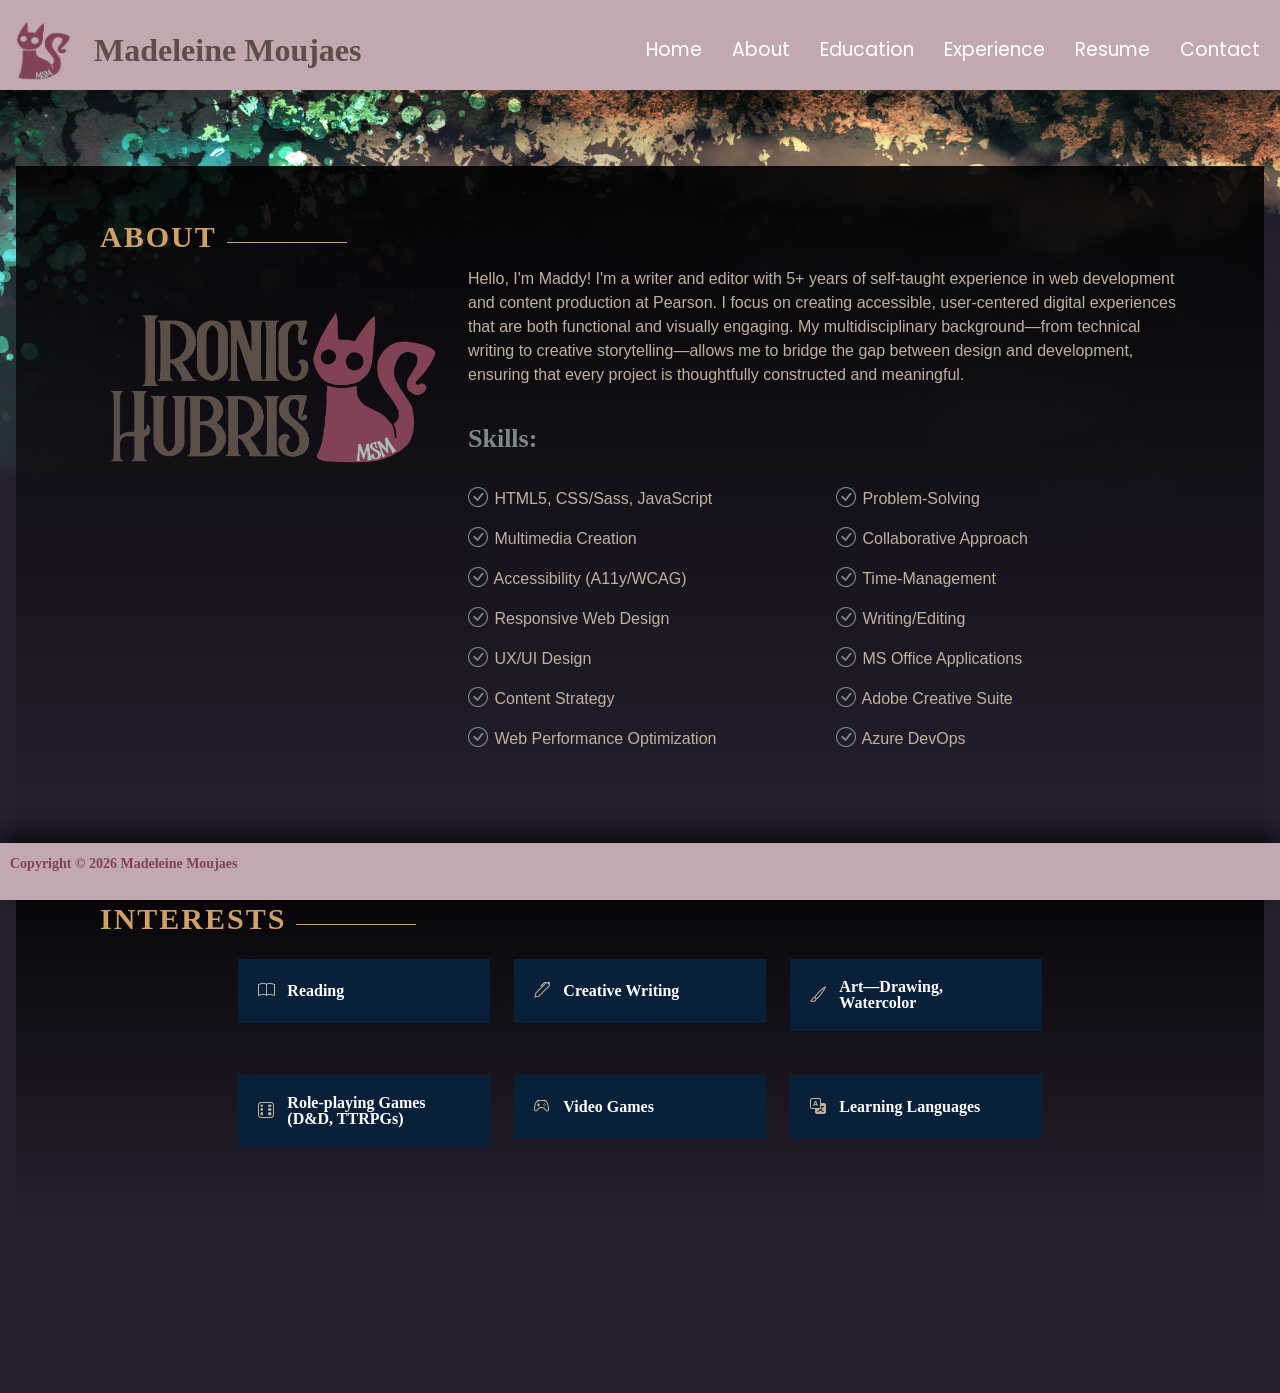
<file: about.html>
<!DOCTYPE html>
<html lang="en">

<head>
<meta charset="utf-8" />
<meta name="viewport" content="width=device-width, initial-scale=1.0, viewport-fit=cover" />

<!-- title of site here -->
 <title>
    Madeleine Moujaes | Web Developer
 </title>

  <meta name="description" content="" />
  <meta name="keywords" content="" />

  <link rel="stylesheet" href="./css/styles.css" />
  <script src="js/main.js"></script>
  <link rel="shortcut icon" type="img/ico" href="./imgs/ico/cat-icon_v-white_64.ico" />
  <link href="https://cdn.jsdelivr.net/npm/bootstrap@5.3.8/dist/css/bootstrap.min.css" rel="stylesheet" integrity="sha384-sRIl4kxILFvY47J16cr9ZwB07vP4J8+LH7qKQnuqkuIAvNWLzeN8tE5YBujZqJLB" crossorigin="anonymous">
  <link rel="stylesheet" href="https://cdn.jsdelivr.net/npm/bootstrap-icons@1.11.1/font/bootstrap-icons.css">
  <!-- Google Fonts -->
   <link href="https://fonts.googleapis.com/css?family=Open+Sans:300,300i,400,400i,600,600i,700,700i|Raleway:300,300i,400,400i,500,500i,600,600i,700,700i|Poppins:300,300i,400,400i,500,500i,600,600i,700,700i|Jost:300,300i,400,400i,500,500i,600,600i,700,700i|Quicksand:300,400,500,700" rel="stylesheet">
</head>

<body>
    <a href="#main" class="skip-to-main-content-link">Skip to main content</a>

    <!-- header content -->
    <header id="header">
        <div class="header-content">
           <img src="./imgs/cat-icon-01.png" alt="cat icon" class="cat-icon">
           <p class="name">Madeleine Moujaes</p>
           <nav class="nav-header">
            <ul>
                <li><a class="nav-link" href="index.html">Home</a></li>
                <li><a class="nav-link" href="about.html">About</a></li>
                <li><a class="nav-link" href="education.html">Education</a></li>
                <li><a class="nav-link" href="experience.html">Experience</a></li>
                <li><a href="https://drive.google.com/file/d/1nDFiwi3eswa4VTTlGp7N0yZa-sz1KYHr/view?usp=sharing" target="_blank">Resume</a></li>
                <li><a class="nav-link" href="contact.html">Contact</a></li>
            </ul>
           </nav>
        </div>
    </header>

    <button class="mobile-nav-toggle" aria-label="Toggle navigation menu">
      <i class="bi bi-list"></i>
    </button>
    <nav class="mobile-nav">
      <ul>
        <li><a class="nav-link" href="index.html">Home</a></li>
        <li><a class="nav-link" href="about.html">About</a></li>
        <li><a class="nav-link" href="education.html">Education</a></li>
        <li><a class="nav-link" href="experience.html">Experience</a></li>
        <li><a href="https://drive.google.com/file/d/1nDFiwi3eswa4VTTlGp7N0yZa-sz1KYHr/view?usp=sharing" target="_blank">Resume</a></li>
        <li><a class="nav-link" href="contact.html">Contact</a></li>
      </ul>
    </nav>

    <main id="main">
        <div id="main-content">
            
            <section id="about" class="about overlay">
            <!-- ======= About ======= -->
             <div class="about-me container">
                <div class="section-title">
                    <h2>About</h2>
                </div>
                <div class="row">
                    <div class="col-lg-4" data-aos="fade-right">
                        <img src="./imgs/IronicHubris_logo-compact.png" class="img-fluid" alt="">
                    </div>
                    <div class="col-lg-8 pt-4 pt-lg-0 content" data-aos="fade-left">
                        <p>
                            Hello, I'm Maddy! I'm a writer and editor with 5+ years of self-taught experience in web development and content production at Pearson. I focus on creating accessible, user-centered digital experiences that are both functional and visually engaging. My multidisciplinary background—from technical writing to creative storytelling—allows me to bridge the gap between design and development, ensuring that every project is thoughtfully constructed and meaningful.
                        </p>
                        <p>
                        </p>
                        <div style="padding: 20px 0px;">
                            <h3>Skills:</h3>
                        </div>
                        <div class="row">
                          <div class="col-lg-6">
                            <ul>
                              <li><i class="bi bi-check-circle"></i> HTML5, CSS/Sass, JavaScript</li>
                              <li><i class="bi bi-check-circle"></i> Multimedia Creation</li>
                              <li><i class="bi bi-check-circle"></i> Accessibility (A11y/WCAG)</li>
                              <li><i class="bi bi-check-circle"></i> Responsive Web Design</li>
                              <li><i class="bi bi-check-circle"></i> UX/UI Design</li>
                              <li><i class="bi bi-check-circle"></i> Content Strategy</li>
                              <li><i class="bi bi-check-circle"></i> Web Performance Optimization</li>
                            </ul>
                          </div>
                          <div class="col-lg-6">
                            <ul>
                              <li><i class="bi bi-check-circle"></i> Problem-Solving</li>
                              <li><i class="bi bi-check-circle"></i> Collaborative Approach</li>
                              <li><i class="bi bi-check-circle"></i> Time-Management</li>
                              <li><i class="bi bi-check-circle"></i> Writing/Editing</li>
                              <li><i class="bi bi-check-circle"></i> MS Office Applications</li>
                              <li><i class="bi bi-check-circle"></i> Adobe Creative Suite</li>
                              <li><i class="bi bi-check-circle"></i> Azure DevOps</li>
                            </ul>
                          </div>
                        </div>
                    </div>
                </div>
             </div>
            </section>

            <section id="interests" class="about overlay">
             <!-- ======= Interests ======= -->
              <div class="interests container">
                <div class="section-title">
                    <h2>Interests</h2>
                 </div>
       
                 <div class="boxes">
                  <div class="row">
        <div class="col-lg-3 col-md-4">
          <div class="icon-box box-img">
            <i class="bi bi-book"></i>&nbsp;&nbsp;&nbsp;
            <h3>Reading</h3>
          </div>
        </div>
        <div class="col-lg-3 col-md-4 mt-4 mt-md-0">
          <div class="icon-box">
            <i class="bi bi-pen"></i>&nbsp;&nbsp;&nbsp;
            <h3>Creative Writing</h3>
          </div>
        </div>
        <div class="col-lg-3 col-md-4 mt-4 mt-md-0">
          <div class="icon-box">
            <i class="bi bi-brush"></i>&nbsp;&nbsp;&nbsp;
            <h3>Art&mdash;Drawing, Watercolor</h3>
          </div>
        </div>
                 </div>

                 <div class="row">
        <div class="col-lg-3 col-md-4 mt-4">
          <div class="icon-box">
            <i class="bi bi-dice-6"></i>&nbsp;&nbsp;&nbsp;
            <h3>Role-playing Games (D&D, TTRPGs)</h3>
          </div>
        </div>
        <div class="col-lg-3 col-md-4 mt-4">
          <div class="icon-box">
            <i class="bi bi-controller"></i>&nbsp;&nbsp;&nbsp;
            <h3>Video Games</h3>
          </div>
        </div>
        <div class="col-lg-3 col-md-4 mt-4">
          <div class="icon-box">
            <i class="bi bi-translate"></i>&nbsp;&nbsp;&nbsp;
            <h3>Learning Languages</h3>
          </div>
        </div>
                 </div>
                 </div>
                 
              </div>
            </section>
        </div>
    </main>


    <footer id="footer">
        <div class="footer-content">
            <p>Copyright &copy; <span id="year"></span> Madeleine Moujaes</p>
        </div>
        <script src="js/main.js"></script>
    </footer>

    <script src="https://cdn.jsdelivr.net/npm/bootstrap@5.3.8/dist/js/bootstrap.bundle.min.js" integrity="sha384-FKyoEForCGlyvwx9Hj09JcYn3nv7wiPVlz7YYwJrWVcXK/BmnVDxM+D2scQbITxI" crossorigin="anonymous"></script>
    <script
  src="https://code.jquery.com/jquery-3.7.1.min.js"
  integrity="sha256-/JqT3SQfawRcv/BIHPThkBvs0OEvtFFmqPF/lYI/Cxo="
  crossorigin="anonymous"
></script>
    <script>
    // Mobile navigation toggle
    const mobileNavToggle = document.querySelector('.mobile-nav-toggle');
    const body = document.body;
    
    if (mobileNavToggle) {
      mobileNavToggle.addEventListener('click', function() {
        body.classList.toggle('mobile-nav-active');
      });
    }
    
    // Close mobile nav when a link is clicked
    const mobileNavLinks = document.querySelectorAll('.mobile-nav a');
    mobileNavLinks.forEach(link => {
      link.addEventListener('click', function() {
        body.classList.remove('mobile-nav-active');
      });
    });
    </script>
</body>


</html>
</file>
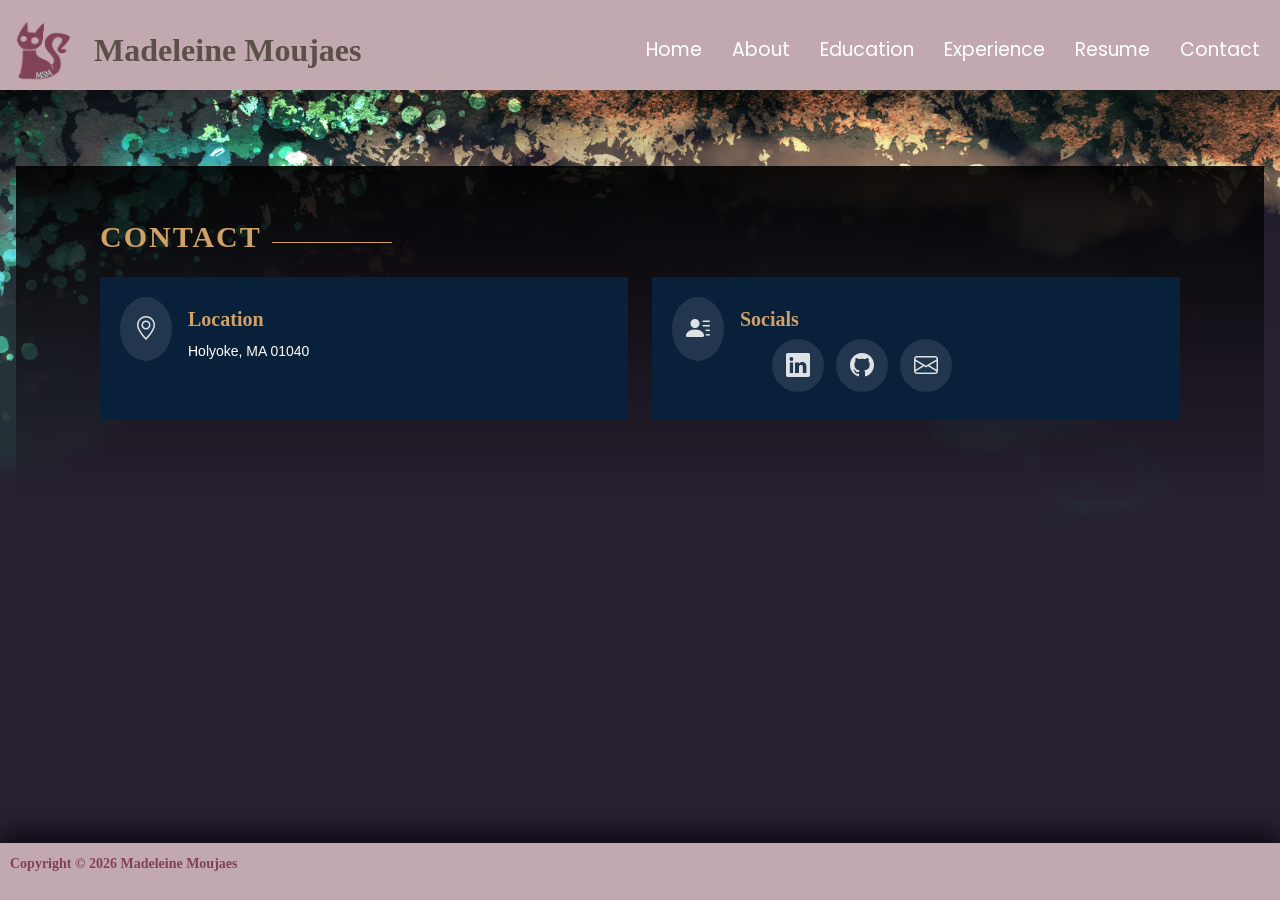
<file: contact.html>
<!DOCTYPE html>
<html lang="en">

<head>
<meta charset="utf-8" />
<meta name="viewport" content="width=device-width, initial-scale=1.0, viewport-fit=cover" />

<!-- title of site here -->
 <title>
    Madeleine Moujaes | Web Developer
 </title>

  <meta name="description" content="" />
  <meta name="keywords" content="" />

  <link rel="stylesheet" href="./css/styles.css" />
  <script src="js/main.js"></script>
  <link rel="shortcut icon" type="img/ico" href="./imgs/ico/cat-icon_v-white_64.ico" />
  <link href="https://cdn.jsdelivr.net/npm/bootstrap@5.3.8/dist/css/bootstrap.min.css" rel="stylesheet" integrity="sha384-sRIl4kxILFvY47J16cr9ZwB07vP4J8+LH7qKQnuqkuIAvNWLzeN8tE5YBujZqJLB" crossorigin="anonymous">
  <link rel="stylesheet" href="https://cdn.jsdelivr.net/npm/bootstrap-icons@1.11.1/font/bootstrap-icons.css">
  <!-- Google Fonts -->
   <link href="https://fonts.googleapis.com/css?family=Open+Sans:300,300i,400,400i,600,600i,700,700i|Raleway:300,300i,400,400i,500,500i,600,600i,700,700i|Poppins:300,300i,400,400i,500,500i,600,600i" rel="stylesheet">
</head>

<body>
    <a href="#main" class="skip-to-main-content-link">Skip to main content</a>

    <!-- header content -->
    <header id="header">
        <div class="header-content">
           <img src="./imgs/cat-icon-01.png" alt="cat icon" class="cat-icon">
           <p class="name">Madeleine Moujaes</p>
           <nav class="nav-header">
            <ul>
                <li><a class="nav-link" href="index.html">Home</a></li>
                <li><a class="nav-link" href="about.html">About</a></li>
                <li><a class="nav-link" href="education.html">Education</a></li>
                <li><a class="nav-link" href="experience.html">Experience</a></li>
                <li><a href="https://drive.google.com/file/d/1nDFiwi3eswa4VTTlGp7N0yZa-sz1KYHr/view?usp=sharing" target="_blank">Resume</a></li>
                <li><a class="nav-link" href="contact.html">Contact</a></li>
            </ul>
           </nav>
        </div>
    </header>

    <button class="mobile-nav-toggle" aria-label="Toggle navigation menu">
      <i class="bi bi-list"></i>
    </button>
    <nav class="mobile-nav">
      <ul>
        <li><a class="nav-link" href="index.html">Home</a></li>
        <li><a class="nav-link" href="about.html">About</a></li>
        <li><a class="nav-link" href="education.html">Education</a></li>
        <li><a class="nav-link" href="experience.html">Experience</a></li>
        <li><a href="https://drive.google.com/file/d/1nDFiwi3eswa4VTTlGp7N0yZa-sz1KYHr/view?usp=sharing" target="_blank">Resume</a></li>
        <li><a class="nav-link" href="contact.html">Contact</a></li>
      </ul>
    </nav>

    <main id="main">
        <div id="main-content">
             
             <section id="contacts" class="contact overlay">
                 <!-- ======= Contact ======= -->
                 <div class="container">

       <div class="section-title">
         <h2>Contact</h2>
       </div>

       <div class="row mt-2">

         <div class="col-md-6 d-flex align-items-stretch">
           <div class="info-box">
             <i class="bi bi-geo-alt"></i>
             <h3>Location</h3>
             <p>Holyoke, MA  01040</p>
           </div>
         </div>

         <div class="col-md-6 mt-4 mt-md-0 d-flex align-items-stretch">
           <div class="info-box">
             <i class="bi bi-person-lines-fill"></i>
             <h3>Socials</h3>
             <div>
              <ul class="social-links">
                 <li><a href="www.linkedin.com/in/madeleine-moujaes-4b960232" target="_blank" class="linkedin"><i class="bi bi-linkedin"></i></a></li>
                 <li><a href="https://github.com/msmoujaes" target="_blank" class="github"><i class="bi bi-github"></i></a></li>
                 <li><a href="mailto:msmoujaes@gmail.com" target="_blank" class="github"><i class="bi bi-envelope"></i></a></li>
              </ul>
             </div>
           </div>
         </div>
                 </div>
             </section>
         </div>
    </main>


     <footer id="footer">
         <div class="footer-content">
             <p>Copyright &copy; <span id="year"></span> Madeleine Moujaes</p>
         </div>
         <script src="js/main.js"></script>
     </footer>

     <script src="https://cdn.jsdelivr.net/npm/bootstrap@5.3.8/dist/js/bootstrap.bundle.min.js" integrity="sha384-FKyoEForCGlyvwx9Hj09JcYn3nv7wiPVlz7YYwJrWVcXK/BmnVDxM+D2scQbITxI" crossorigin="anonymous"></script>
     <script
   src="https://code.jquery.com/jquery-3.7.1.min.js"
   integrity="sha256-/JqT3SQfawRcv/BIHPThkBvs0OEvtFFmqPF/lYI/Cxo="
   crossorigin="anonymous"
 ></script>
    <script>
    // Mobile navigation toggle
    const mobileNavToggle = document.querySelector('.mobile-nav-toggle');
    const body = document.body;
    
    if (mobileNavToggle) {
      mobileNavToggle.addEventListener('click', function() {
        body.classList.toggle('mobile-nav-active');
      });
    }
    
    // Close mobile nav when a link is clicked
    const mobileNavLinks = document.querySelectorAll('.mobile-nav a');
    mobileNavLinks.forEach(link => {
      link.addEventListener('click', function() {
        body.classList.remove('mobile-nav-active');
      });
    });
  </script>
 </body>


</html>
</file>
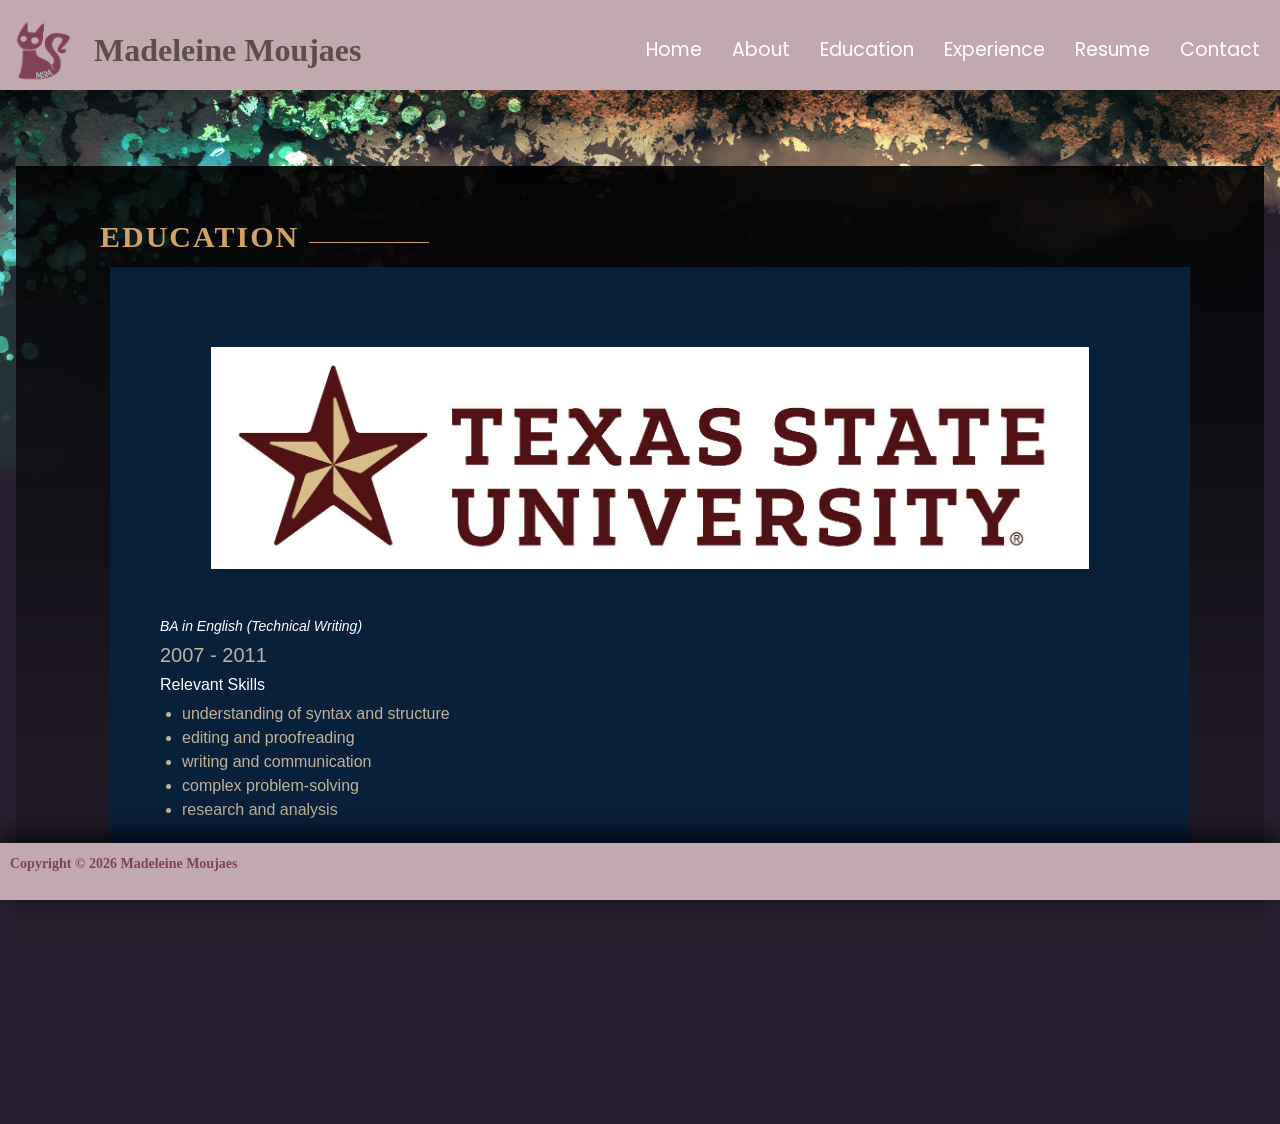
<file: education.html>
<!DOCTYPE html>
<html lang="en">

<head>
<meta charset="utf-8" />
<meta name="viewport" content="width=device-width, initial-scale=1.0, viewport-fit=cover" />

<!-- title of site here -->
 <title>
    Madeleine Moujaes | Web Developer
 </title>

  <meta name="description" content="" />
  <meta name="keywords" content="" />

  <link rel="stylesheet" href="./css/styles.css" />
  <script src="js/main.js"></script>
  <link rel="shortcut icon" type="img/ico" href="./imgs/ico/cat-icon_v-white_64.ico" />
  <link href="https://cdn.jsdelivr.net/npm/bootstrap@5.3.8/dist/css/bootstrap.min.css" rel="stylesheet" integrity="sha384-sRIl4kxILFvY47J16cr9ZwB07vP4J8+LH7qKQnuqkuIAvNWLzeN8tE5YBujZqJLB" crossorigin="anonymous">
  <link rel="stylesheet" href="https://cdn.jsdelivr.net/npm/bootstrap-icons@1.11.1/font/bootstrap-icons.css">
  <!-- Google Fonts -->
   <link href="https://fonts.googleapis.com/css?family=Open+Sans:300,300i,400,400i,600,600i,700,700i|Raleway:300,300i,400,400i,500,500i,600,600i,700,700i|Poppins:300,300i,400,400i,500,500i,600,600i,700,700i|Jost:300,300i,400,400i,500,500i,600,600i,700,700i|Quicksand:300,400,500,700" rel="stylesheet">
</head>

<body>
    <a href="#main" class="skip-to-main-content-link">Skip to main content</a>

    <!-- header content -->
    <header id="header">
        <div class="header-content">
            <img src="./imgs/cat-icon-01.png" alt="cat icon" class="cat-icon">
           <p class="name">Madeleine Moujaes</p>
           <nav class="nav-header">
            <ul>
                <li><a class="nav-link" href="index.html">Home</a></li>
                <li><a class="nav-link" href="about.html">About</a></li>
                <li><a class="nav-link" href="education.html">Education</a></li>
                <li><a class="nav-link" href="experience.html">Experience</a></li>
                <li><a href="https://drive.google.com/file/d/1nDFiwi3eswa4VTTlGp7N0yZa-sz1KYHr/view?usp=sharing" target="_blank">Resume</a></li>
                <li><a class="nav-link" href="contact.html">Contact</a></li>
            </ul>
           </nav>
        </div>
    </header>

    <button class="mobile-nav-toggle" aria-label="Toggle navigation menu">
      <i class="bi bi-list"></i>
    </button>
    <nav class="mobile-nav">
      <ul>
        <li><a class="nav-link" href="index.html">Home</a></li>
        <li><a class="nav-link" href="about.html">About</a></li>
        <li><a class="nav-link" href="education.html">Education</a></li>
        <li><a class="nav-link" href="experience.html">Experience</a></li>
        <li><a href="https://drive.google.com/file/d/1nDFiwi3eswa4VTTlGp7N0yZa-sz1KYHr/view?usp=sharing" target="_blank">Resume</a></li>
        <li><a class="nav-link" href="contact.html">Contact</a></li>
      </ul>
    </nav>

    <main id="main">
        <div id="main-content">

            <section id="education" class="services overlay">
            <!-- ======= Education ======= -->
            <div class="container">
                <div class="section-title">
                    <h2>Education</h2>
                </div>

                <div class="row">
          <div class="col-lg-12" data-aos="fade-up">
              <div class="col-md-12 mt-4 mt-md-0 icon-box" data-aos="fade-up" data-aos-delay="100">
                <a href="https://www.txst.edu/"><img src="./imgs/texasstateuniversity_banner.png" class="img-fluid" alt="Texas State University banner"></a>
                <!-- <h4 style="text-align:left;"><a href="https://www.txst.edu/">Texas State University-San Marcos</a><br> </h4> -->
                <p style="text-align:left;color:#fff;padding: 5px 10px;"><em>BA in English (Technical Writing)</em></p>
                <h5 style="text-align:left;padding: 0px 10px;">2007 - 2011</h5>
                <h6 style="text-align:left;color:#fff;padding: 0px 10px;">Relevant Skills</h6>
              <ul style="text-align:left;">
                <li>understanding of syntax and structure</li>
                <li>editing and proofreading</li>
                <li>writing and communication</li>
                <li>complex problem-solving</li>
                <li>research and analysis</li>
              </ul>
              </div>
          </div>
        </div>
            </div>
            </section>

            <!-- <section id="certifications" class="overlay">
            ======= Certifications =======
              <div class="container">
                <div class="section-title">
        <h2>Online Certification</h2>
                </div>
                <div class="row portfolio-container" style="position: relative; height: 437.75px;">

         <div class="col-lg-4 col-md-6 portfolio-item filter-app" style="position: absolute; left: 0px; top: 0px;">
          <div class="portfolio-wrap">
            <img src="assets/img/certification/stanford.jpg" class="img-fluid" alt="">
            <div class="portfolio-info">
              <h4>Machine Learning</h4>
              <div class="portfolio-links">
                <a href="https://www.coursera.org/account/accomplishments/certificate/2BTJ636Q2E93?utm_medium=certificate&utm_source=link&utm_campaign=copybutton_certificate/" target="_blank">View Certificate</a>
              </div>
            </div>
           </div>
          </div>

                </div>
              </div>
            </section> -->
        </div>
    </main>


    <footer id="footer">
        <div class="footer-content">
            <p>Copyright &copy; <span id="year"></span> Madeleine Moujaes</p>
        </div>
        <script src="js/main.js"></script>
    </footer>

    <script src="https://cdn.jsdelivr.net/npm/bootstrap@5.3.8/dist/js/bootstrap.bundle.min.js" integrity="sha384-FKyoEForCGlyvwx9Hj09JcYn3nv7wiPVlz7YYwJrWVcXK/BmnVDxM+D2scQbITxI" crossorigin="anonymous"></script>
    <script
  src="https://code.jquery.com/jquery-3.7.1.min.js"
  integrity="sha256-/JqT3SQfawRcv/BIHPThkBvs0OEvtFFmqPF/lYI/Cxo="
  crossorigin="anonymous"
></script>
    <script>
    // Mobile navigation toggle
    const mobileNavToggle = document.querySelector('.mobile-nav-toggle');
    const body = document.body;
    
    if (mobileNavToggle) {
      mobileNavToggle.addEventListener('click', function() {
        body.classList.toggle('mobile-nav-active');
      });
    }
    
    // Close mobile nav when a link is clicked
    const mobileNavLinks = document.querySelectorAll('.mobile-nav a');
    mobileNavLinks.forEach(link => {
      link.addEventListener('click', function() {
        body.classList.remove('mobile-nav-active');
      });
    });
    </script>
</body>


</html>
</file>
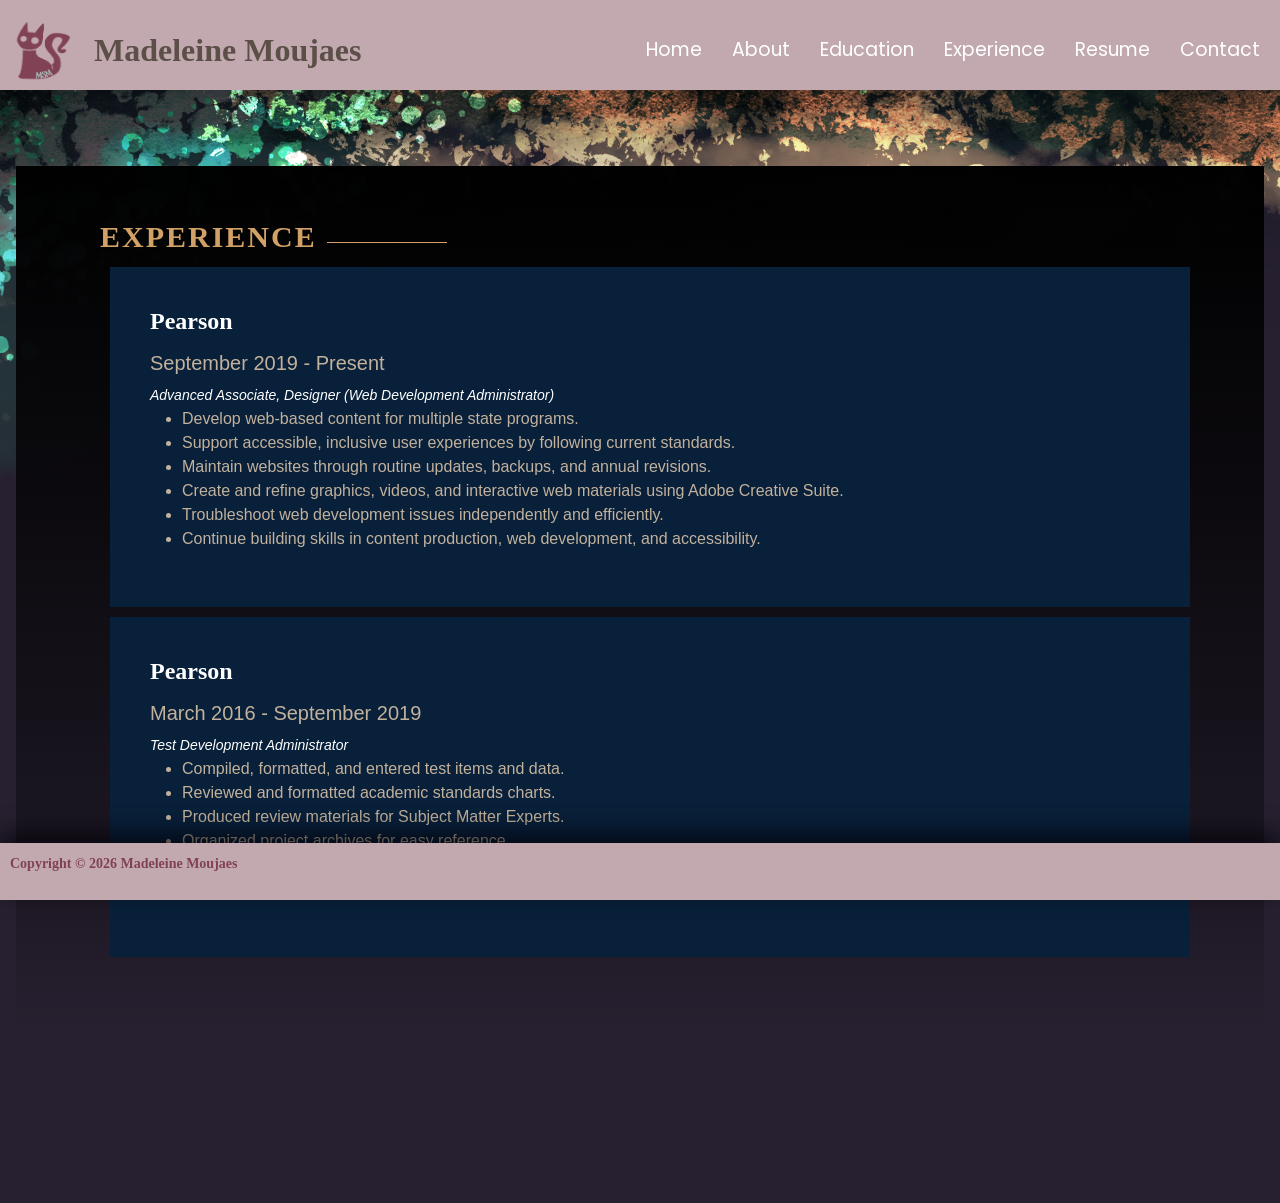
<file: experience.html>
<!DOCTYPE html>
<html lang="en">

<head>
<meta charset="utf-8" />
<meta name="viewport" content="width=device-width, initial-scale=1.0, viewport-fit=cover" />

<!-- title of site here -->
 <title>
    Madeleine Moujaes | Web Developer
 </title>

  <meta name="description" content="" />
  <meta name="keywords" content="" />

  <link rel="stylesheet" href="./css/styles.css" />
  <script src="js/main.js"></script>
  <link rel="shortcut icon" type="img/ico" href="./imgs/ico/cat-icon_v-white_64.ico" />
  <link href="https://cdn.jsdelivr.net/npm/bootstrap@5.3.8/dist/css/bootstrap.min.css" rel="stylesheet" integrity="sha384-sRIl4kxILFvY47J16cr9ZwB07vP4J8+LH7qKQnuqkuIAvNWLzeN8tE5YBujZqJLB" crossorigin="anonymous">
  <link rel="stylesheet" href="https://cdn.jsdelivr.net/npm/bootstrap-icons@1.11.1/font/bootstrap-icons.css">
  <!-- Google Fonts -->
   <link href="https://fonts.googleapis.com/css?family=Open+Sans:300,300i,400,400i,600,600i,700,700i|Raleway:300,300i,400,400i,500,500i,600,600i,700,700i|Poppins:300,300i,400,400i,500,500i,600,600i" rel="stylesheet">
</head>

<body>
    <a href="#main" class="skip-to-main-content-link">Skip to main content</a>

    <!-- header content -->
    <header id="header">
        <div class="header-content">
             <img src="./imgs/cat-icon-01.png" alt="cat icon" class="cat-icon">
            <p class="name">Madeleine Moujaes</p>
            <nav class="nav-header">
             <ul>
                 <li><a class="nav-link" href="index.html">Home</a></li>
                 <li><a class="nav-link" href="about.html">About</a></li>
                 <li><a class="nav-link" href="education.html">Education</a></li>
                 <li><a class="nav-link" href="experience.html">Experience</a></li>
                 <li><a href="https://drive.google.com/file/d/1nDFiwi3eswa4VTTlGp7N0yZa-sz1KYHr/view?usp=sharing" target="_blank">Resume</a></li>
                 <li><a class="nav-link" href="contact.html">Contact</a></li>
             </ul>
            </nav>
         </div>
    </header>

    <button class="mobile-nav-toggle" aria-label="Toggle navigation menu">
      <i class="bi bi-list"></i>
    </button>
    <nav class="mobile-nav">
      <ul>
        <li><a class="nav-link" href="index.html">Home</a></li>
        <li><a class="nav-link" href="about.html">About</a></li>
        <li><a class="nav-link" href="education.html">Education</a></li>
        <li><a class="nav-link" href="experience.html">Experience</a></li>
        <li><a href="https://drive.google.com/file/d/1nDFiwi3eswa4VTTlGp7N0yZa-sz1KYHr/view?usp=sharing" target="_blank">Resume</a></li>
        <li><a class="nav-link" href="contact.html">Contact</a></li>
      </ul>
    </nav>

    <main id="main">
        <div id="main-content" class="overlay">
             <!-- <section id="tiles">
                 <div class="tile-row">
                 <div class="tile-col m6">
                     <div class="tile-content">
                         <h2>Education</h2>
                         <p>blah</p>
                         <button class="read-more-button"><a id="edu-link" href="education.html">Education</a></button>
                     </div>
                 </div>
                 <div class="tile-col m6">
                     <div class="tile-content">
                         <h2>Experience</h2>
                         <p>blah</p>
                         <button class="read-more-button"><a id="exp-link" href="experience.html">Experience</a></button>
                     </div>
                 </div>
                 </div>
             </section> -->

             <section id="experience" class="services overlay">
                 <!-- ======= Experience ======= -->

                 <div class="container">
       <div class="section-title">
         <h2>Experience</h2>
       </div>
       <div class="row">
           <div class="col-lg-12" data-aos="fade-up">
               <div class="col-md-12 mt-4 mt-md-0 icon-box" data-aos="fade-up" data-aos-delay="100">
                 <h4 style="text-align:left;"><a href="https://www.pearson.com/en-us.html">Pearson</a><br> </h4>
                 <h5 style="text-align:left;">September 2019 - Present</h5>
                 <p style="text-align:left;color:#fff"><em>Advanced Associate, Designer (Web Development Administrator)</em></p>
                 <ul style="text-align:left;">
                   <li>Develop web-based content for multiple state programs.</li>
                   <li>Support accessible, inclusive user experiences by following current standards.</li>
                   <li>Maintain websites through routine updates, backups, and annual revisions.</li>
                   <li>Create and refine graphics, videos, and interactive web materials using Adobe Creative Suite.</li>
                   <li>Troubleshoot web development issues independently and efficiently.</li>
                   <li>Continue building skills in content production, web development, and accessibility.</li>
                 </ul>
               </div>
               <div class="col-md-12 mt-4 mt-md-0 icon-box" data-aos="fade-up" data-aos-delay="100">
                 <h4 style="text-align:left;"><a href="https://www.pearson.com/en-us.html">Pearson</a><br> </h4>
                 <h5 style="text-align:left;">March 2016 - September 2019</h5>
                 <p style="text-align:left;color:#fff"><em>Test Development Administrator</em></p>
                 <ul style="text-align:left;">
                   <li>Compiled, formatted, and entered test items and data.</li>
                   <li>Reviewed and formatted academic standards charts.</li>
                   <li>Produced review materials for Subject Matter Experts.</li>
                   <li>Organized project archives for easy reference.</li>
                   <li>Maintained educational materials to support team learning.</li>
                   <li>Expanded software skills to improve efficiency.</li>
                 </ul>
               </div>
           </div>
         </div>
     </div>
             </section>
         </div>
    </main>


     <footer id="footer">
         <div class="footer-content">
             <p>Copyright &copy; <span id="year"></span> Madeleine Moujaes</p>
             <script src="js/main.js"></script>
         </div>
     </footer>

     <script src="https://cdn.jsdelivr.net/npm/bootstrap@5.3.8/dist/js/bootstrap.bundle.min.js" integrity="sha384-FKyoEForCGlyvwx9Hj09JcYn3nv7wiPVlz7YYwJrWVcXK/BmnVDxM+D2scQbITxI" crossorigin="anonymous"></script>
     <script
   src="https://code.jquery.com/jquery-3.7.1.min.js"
   integrity="sha256-/JqT3SQfawRcv/BIHPThkBvs0OEvtFFmqPF/lYI/Cxo="
   crossorigin="anonymous"
 ></script>
    <script>
    // Mobile navigation toggle
    const mobileNavToggle = document.querySelector('.mobile-nav-toggle');
    const body = document.body;
    
    if (mobileNavToggle) {
      mobileNavToggle.addEventListener('click', function() {
        body.classList.toggle('mobile-nav-active');
      });
    }
    
    // Close mobile nav when a link is clicked
    const mobileNavLinks = document.querySelectorAll('.mobile-nav a');
    mobileNavLinks.forEach(link => {
      link.addEventListener('click', function() {
        body.classList.remove('mobile-nav-active');
      });
    });
  </script>
 </body>


</html>
</file>
<file: css/styles.css>
/*--------------------------------------------------------------
# General
--------------------------------------------------------------*/

body {
    font-family: Arial, Helvetica, sans-serif !important;
    color: #C2B19C  !important;
    /* start the background image below the fixed header (adjust 150px to match your header height) */
    background: #272030 url("../imgs/home_large-split_top.png") center 90px/cover no-repeat fixed !important;
    padding: 16px !important;
    margin-top: 150px !important;
    margin-bottom: 150px !important;
}

.overlay {
    border-image-source: linear-gradient(rgba(0, 0, 0, 0.9), rgba(39, 32, 48, 0.5));
    border-image-slice: fill 1;
}

.skip-to-main-content-link {
   position: absolute;
   left: -9999px;
   z-index: 999;
   padding: 1em;
   background-color: white;
   color: white;
   opacity: 0;
 }

 .skip-to-main-content-link:focus {
   left: 50%;
   transform: translateX(-50%);
   opacity: 1;
 }

@media (min-width: 1024px) {
  body::before {
    background-attachment: fixed;
  }
}


 /* Top Header */

 header {
    height: 90px;
    position: fixed;
    left: 0;
    top: 0;
    right: 0;
    background: #C1A9AF;
    box-shadow: 0px -10px 24px 0px rgba(1, 0, 7, 0.726);
    z-index: 1000;
 } 

 .header-content {
   color: #814256;
   font-family: Georgia, 'Times New Roman', Times, serif;
   font-weight: bold;
   padding: 10px;
   display: flex;
   justify-content: space-between;
   align-items: center;
   flex-wrap: wrap;
   width: 100%;
 }

 .nav-header {
  display: flex;
  justify-content: flex-end;
  padding: 10px;
  flex: 1;
}

 .nav-header ul {
  display: flex;
  margin: 0;
  padding: 0;
  list-style: none;
  flex-wrap: wrap;
}

.nav-header li + li {
  margin-left: 30px;
}

.nav-header a {
  position: relative;
  color: #fff;
  font-size: 19px;
  font-family: "Poppins", sans-serif;
  font-weight: 400;
}

@media (max-width: 1024px) {
  .nav-header {
    display: none;
  }
}

@media (max-width: 768px) {
  #header {
    height: 60px;
  }
  
  #header.header-top {
    height: 60px;
  }
  
  #header.header-top h1 {
    font-size: 26px;
  }
  
  body {
    margin-top: 70px !important;
    margin-bottom: 70px !important;
  }
}

@media (max-width: 480px) {
  #header {
    height: 50px;
  }
  
  body {
    margin-top: 60px !important;
    margin-bottom: 60px !important;
  }
}


/* Mobile Navigation */

.mobile-nav-toggle {
  display: none;
  position: fixed;
  right: 15px;
  top: 15px;
  z-index: 9998;
  border: 0;
  background: none;
  font-size: 24px;
  transition: all 0.4s;
  outline: none !important;
  line-height: 1;
  cursor: pointer;
  text-align: right;
}

.mobile-nav-toggle i {
  color: #fff;
}

@media (max-width: 1024px) {
  .mobile-nav-toggle {
    display: block;
  }
}

.mobile-nav {
  position: fixed;
  top: 55px;
  right: 15px;
  bottom: 15px;
  left: 15px;
  z-index: 9999;
  overflow-y: auto;
  background: rgba(0, 0, 0, 0.7);
  transition: ease-in-out 0s;
  opacity: 0;
  visibility: hidden;
  border-radius: 10px;
  padding: 10px 0;
  border: 2px solid rgba(255, 255, 255, 0.12);
}

.mobile-nav * {
  margin: 0;
  padding: 0;
  list-style: none;
}

.mobile-nav a {
  display: block;
  position: relative;
  color: #fff;
  padding: 10px 20px;
  font-weight: 500;
  outline: none;
}

.mobile-nav a:hover, .mobile-nav .active > a, .mobile-nav li:hover > a {
  color: #1c7d32;
  text-decoration: none;
}

.mobile-nav-overly {
  width: 100%;
  height: 100%;
  z-index: 9997;
  top: 0;
  left: 0;
  position: fixed;
  background: rgba(9, 9, 9, 0.6);
  overflow: hidden;
  display: none;
  transition: ease-in-out 0s;
}

.mobile-nav-active {
  overflow: hidden;
}

.mobile-nav-active .mobile-nav {
  opacity: 1;
  visibility: visible;
}

.mobile-nav-active .mobile-nav-toggle i {
  color: #fff;
}

 .cat-icon {
    width: 64px;
    height: 64px;
    margin-right: 10px;
    vertical-align: bottom;
 }

@media (max-width: 768px) {
  .cat-icon {
    width: 48px;
    height: 48px;
    margin-right: 8px;
  }
}

@media (max-width: 480px) {
  .cat-icon {
    width: 40px;
    height: 40px;
    margin-right: 5px;
  }
}

.social-links {
    list-style-type: none;
}

 /* Footer */
 footer {
    background: #C1A9AF;
    position: fixed;
    width: 100%;
    bottom: 0;
    left: 0;
    right: 0;
    box-shadow: 0px -10px 24px 0px rgba(1, 0, 7, 0.726);
    z-index: 1000;
 }

 .footer-content {
   color: #814256;
   font-family: Georgia, 'Times New Roman', Times, serif;
   font-weight: bold;
   padding: 10px;
   font-size: 14px;
 }

@media (max-width: 480px) {
  .footer-content {
    font-size: 12px;
    padding: 8px;
  }
}

 h1, h2, h3, h4 {
   font-family: Georgia, 'Times New Roman', Times, serif;
 }

 h1 {
  font-weight: bold;
   font-size: 36px;
   padding: 5px;
   color: #d1a167;
 }

 h2 {
   font-size: 30px;
   padding: 5px;
 }

 h3 {
   font-size: 28px;
 }

@media (max-width: 768px) {
  h1 {
    font-size: 28px;
  }

  h2 {
    font-size: 24px;
  }

  h3 {
    font-size: 20px;
  }
}

@media (max-width: 480px) {
  h1 {
    font-size: 22px;
  }

  h2 {
    font-size: 20px;
  }

  h3 {
    font-size: 18px;
  }
}

 p.name {
  color: #5B4F47;
   font-size: 32px;
   float: left;
   position: relative;
   left: 10px;
   vertical-align: bottom;
   margin-top: 1rem;
   margin-bottom: 1rem;
 }

@media (max-width: 768px) {
  p.name {
    font-size: 24px;
    left: 5px;
  }
}

@media (max-width: 480px) {
  p.name {
    font-size: 18px;
    left: 0;
    margin-top: 0.5rem;
    margin-bottom: 0.5rem;
  }
}

.img-fluid {
  left: 10px;
  max-width: 100% !important;
  height: auto;
  margin-top: 2.5rem;
  margin-bottom: 2.5rem;
}

 a {
   color: #d1a167;
   text-decoration: none !important;
 }

 a:hover {
   color: #eec304;
 }

 a:visited {
   color: #a17743;
 }

 a:visited:hover {
   color: #754d03;
 }

  a:active {
   text-decoration: none;
 }

 .center {
  display: block;
  margin-left: auto;
  margin-right: auto;
  margin-top: 80px !important;
  width: 50%;
  padding: 0 15px;
  box-sizing: border-box;
}

@media (max-width: 768px) {
  .center {
    width: 90%;
    margin-top: 60px !important;
  }
}

@media (max-width: 480px) {
  .center {
    width: 95%;
    margin-top: 40px !important;
  }
}


/*--------------------------------------------------------------
# Sections, General
--------------------------------------------------------------*/

 section {
   padding: 2.5rem;
   display: flex;
   flex-direction: column;
   justify-content: left;
   flex: 1 1 100px;
   flex-wrap: wrap;
 }

section > div {
   padding: 0.5rem;
}

section.section-show {
  top: 70px;
  bottom: auto;
  opacity: 1;
  padding-bottom: 0px;
}

section .container {
  background: rgba(0, 0, 0, 0);
  padding: 30px;
}

.section-title h2 {
  font-size: 30px;
  font-weight: 500;
  padding: 0;
  line-height: 1px;
  margin: 0 0 20px 0;
  letter-spacing: 2px;
  text-transform: uppercase;
  color: #d1a167;
  font-family: Georgia, 'Times New Roman', Times, serif;
  font-weight: bold;
}

.section-title h2::after {
  content: "";
  width: 120px;
  height: 1px;
  display: inline-block;
  background: #d1a167;
  margin: 4px 10px;
}

@media (max-width: 768px) {
  section {
    padding: 1.5rem;
    top: 120px;
  }
  
  section.section-show {
    top: 80px;
  }
  
  .section-title h2 {
    font-size: 22px;
    margin-bottom: 15px;
  }
  
  .section-title h2::after {
    width: 80px;
    margin: 4px 8px;
  }
}

@media (max-width: 480px) {
  section {
    padding: 1rem;
  }
  
  section .container {
    padding: 15px;
  }
  
  .section-title h2 {
    font-size: 18px;
    letter-spacing: 1px;
  }
  
  .section-title h2::after {
    width: 60px;
    margin: 4px 5px;
  }
}

/*--------------------------------------------------------------
# Home
--------------------------------------------------------------*/
.home {
  display: flex;
  flex-direction: column;
  justify-content: center !important;
}

/*--------------------------------------------------------------
# Navigation Menu
--------------------------------------------------------------*/
/* Desktop Navigation */
 nav {
   display: flex;
   flex-direction: row;
   justify-content: center;
   flex: 1 1 100px;
   flex-wrap: wrap;
 }

.nav-menu {
  margin-top: 35px;
}

.nav-menu ul {
  display: flex;
  margin: 0;
  padding: 0;
  list-style: none;
  flex-wrap: wrap;
  justify-content: center;
}

.nav-menu li + li {
  margin-left: 30px;
}

.nav-menu a {
  display: block;
  position: relative;
  color: #fff;
  font-size: 19px;
  font-family: "Poppins", sans-serif;
  font-weight: 400;
}

.nav-menu a:before {
  content: "";
  position: absolute;
  width: 0;
  height: 2px;
  bottom: -4px;
  left: 0;
  background-color: #814256;
  visibility: hidden;
  width: 0px;
  transition: all 0.3s ease-in-out 0s;
}

.nav-menu a:hover:before, .nav-menu li:hover > a:before, .nav-menu .active > a:before {
  visibility: visible;
  width: 25px;
}

.nav-menu a:hover, .nav-menu .active > a, .nav-menu li:hover > a {
  color: #7C898B;
  text-decoration: none;
}

@media (max-width: 768px) {
  .nav-menu {
    margin-top: 20px;
  }
  
  .nav-menu li + li {
    margin-left: 20px;
  }
  
  .nav-menu a {
    font-size: 16px;
  }
}

@media (max-width: 480px) {
  .nav-menu {
    margin-top: 15px;
  }
  
  .nav-menu li + li {
    margin-left: 15px;
  }
  
  .nav-menu a {
    font-size: 14px;
  }
}

.auto-type {
    color: #CA044D;
}

/*--------------------------------------------------------------
# About
--------------------------------------------------------------*/

.about-me .content h3 {
  font-weight: 700;
  font-size: 26px;
  color: #7C898B;
}

.about-me .content ul {
  list-style: none;
  padding: 0;
}

.about-me .content ul li {
  padding-bottom: 10px;
}

.about-me .content ul i {
  font-size: 20px;
  padding-right: 2px;
  color: #7C898B;
}

.about-me .content p:last-child {
  margin-bottom: 0;
}

@media (max-width: 768px) {
  .about-me .content h3 {
    font-size: 20px;
  }
  
  .about-me .content ul i {
    font-size: 18px;
  }
}

/*--------------------------------------------------------------
# Interests
--------------------------------------------------------------*/
.row {
  display: flex;
  justify-content: center !important;
  flex-wrap: wrap;
}

.interests .icon-box {
  display: flex;
  align-items: center;
  width: 100%;
  padding: 20px;
  background: #09203a;
  transition: ease-in-out 0.3s;
  margin: 10px 0;
  flex-direction: row;
}

.interests .icon-box img {
  font-size: 32px;
  padding-right: 10px;
  line-height: 1;
  width: 64px;
  height: 64px;
  margin-right: 10px;
  vertical-align: middle;
  flex-shrink: 0;
}

.interests .icon-box h3 {
  font-weight: 700;
  margin: 0;
  padding: 0;
  line-height: 1;
  font-size: 16px;
  color: #fff;
}

.interests .icon-box:hover {
  background: #042b56eb;
}

@media (max-width: 768px) {
  .interests .icon-box {
    padding: 15px;
  }
  
  .interests .icon-box img {
    width: 48px;
    height: 48px;
    margin-right: 8px;
  }
  
  .interests .icon-box h3 {
    font-size: 14px;
  }
}

@media (max-width: 480px) {
  .interests .icon-box {
    flex-direction: column;
    text-align: center;
    padding: 10px;
  }
  
  .interests .icon-box img {
    width: 40px;
    height: 40px;
    margin-right: 0;
    margin-bottom: 10px;
  }
}

/*--------------------------------------------------------------
# Services
--------------------------------------------------------------*/
.services .icon-box {
  text-align: center;
  background: #09203a;
  padding: 40px 40px;
  transition: all ease-in-out 0.3s;
  margin: 10px;
}

.services .icon-box .icon {
  margin: 0 auto;
  width: 64px;
  height: 64px;
  background: #7C898B;
  border-radius: 5px;
  transition: all .3s ease-out 0s;
  display: flex;
  align-items: center;
  justify-content: center;
  margin-bottom: 20px;
  transform-style: preserve-3d;
}

.services .icon-box .icon i {
  color: #fff;
  font-size: 28px;
}

.services .icon-box .icon::before {
  position: absolute;
  content: '';
  left: -8px;
  top: -8px;
  height: 100%;
  width: 100%;
  background: rgba(255, 255, 255, 0.15);
  border-radius: 5px;
  transition: all .3s ease-out 0s;
  transform: translateZ(-1px);
}

.services .icon-box h4 {
  font-weight: 700;
  margin-bottom: 15px;
  font-size: 24px;
}

.services .icon-box h4 a {
  color: #fff;
}

.services .icon-box p {
  line-height: 24px;
  font-size: 14px;
  margin-bottom: 0;
}

.services .icon-box:hover {
  background: #042e5f;
  border-color: #7C898B;
}

.services .icon-box:hover .icon {
  background: #fff;
}

.services .icon-box:hover .icon i {
  color: #7C898B;
}

.services .icon-box:hover .icon::before {
  background: #d1a167;
}

.services .icon-box:hover h4 a, .services .icon-box:hover p {
  color: #d1a167;
  text-decoration: none;
}

@media (max-width: 768px) {
  .services .icon-box {
    padding: 30px 20px;
  }
  
  .services .icon-box h4 {
    font-size: 20px;
  }
  
  .services .icon-box p {
    font-size: 13px;
  }
}

@media (max-width: 480px) {
  .services .icon-box {
    padding: 20px 15px;
    margin: 8px;
  }
  
  .services .icon-box h4 {
    font-size: 18px;
  }
  
  .services .icon-box p {
    font-size: 12px;
    line-height: 20px;
  }
}

/*--------------------------------------------------------------
# Education
--------------------------------------------------------------*/
.row-edu {
  display: flex;
  justify-content: center !important;
  width: 70%;
  flex-wrap: wrap;
}

@media (max-width: 768px) {
  .row-edu {
    width: 90%;
  }
}

@media (max-width: 480px) {
  .row-edu {
    width: 100%;
  }
}

/*--------------------------------------------------------------
# Skills
--------------------------------------------------------------*/
.skills .icon-box {
  display: flex;
  align-items: center;
  width: 100%;
  padding: 20px;
  background: #09203a;
  transition: ease-in-out 0.3s;
  margin: 10px 0;
  flex-direction: row;
}

.skills .icon-box img {
  font-size: 32px;
  padding-right: 10px;
  line-height: 1;
  width: 64px;
  height: 64px;
  margin-right: 10px;
  vertical-align: middle;
  flex-shrink: 0;
}

.skills .icon-box h3 {
  font-weight: 700;
  margin: 0;
  padding: 0;
  line-height: 1;
  font-size: 16px;
  color: #fff;
}

.skills .icon-box:hover {
  background: #042b56eb;
}

@media (max-width: 768px) {
  .skills .icon-box {
    padding: 15px;
  }
  
  .skills .icon-box img {
    width: 48px;
    height: 48px;
    margin-right: 8px;
  }
  
  .skills .icon-box h3 {
    font-size: 14px;
  }
}

@media (max-width: 480px) {
  .skills .icon-box {
    flex-direction: column;
    text-align: center;
    padding: 10px;
  }
  
  .skills .icon-box img {
    width: 40px;
    height: 40px;
    margin-right: 0;
    margin-bottom: 10px;
  }
}

/*--------------------------------------------------------------
# Contact
--------------------------------------------------------------*/
.contact .info-box {
  color: #444444;
  padding: 20px;
  width: 100%;
  background: #09203a;
  margin: 10px 0;
}

.contact .info-box i.bi {
  font-size: 24px;
  color: #dee2e6;
  border-radius: 50%;
  padding: 14px;
  float: left;
  background: rgba(255, 255, 255, 0.1);
}

.contact .info-box h3 {
  font-size: 20px;
  color: #d1a167;
  font-weight: 700;
  margin: 10px 0 8px 68px;
}

.contact .info-box p {
  padding: 0;
  color: #fff;
  line-height: 24px;
  font-size: 14px;
  margin: 0 0 0 68px;
}

.contact .info-box .social-links {
  margin: 5px 0 0 68px;
  display: flex;
  flex-wrap: wrap;
}

.contact .info-box .social-links a {
  font-size: 18px;
  display: inline-block;
  color: #fff;
  line-height: 1;
  margin-right: 12px;
  transition: 0.3s;
}

.contact .info-box .social-links a:hover {
  color: #d1a167;
}

.contact .php-email-form {
  padding: 30px;
  background: rgba(255, 255, 255, 0.08);
}

.contact .php-email-form .validate {
  display: none;
  color: red;
  margin: 0 0 15px 0;
  font-weight: 400;
  font-size: 13px;
}

.contact .php-email-form .error-message {
  display: none;
  background: rgba(255, 255, 255, 0.08);
  background: #ed3c0d;
  text-align: center;
  padding: 15px;
  font-weight: 600;
}

.contact .php-email-form .sent-message {
  display: none;
  background: rgba(255, 255, 255, 0.08);
  background: #d1a167;
  text-align: center;
  padding: 15px;
  font-weight: 600;
}

.contact .php-email-form .loading {
  display: none;
  background: rgba(255, 255, 255, 0.08);
  text-align: center;
  padding: 15px;
}

.contact .php-email-form .loading:before {
  content: "";
  display: inline-block;
  border-radius: 50%;
  width: 24px;
  height: 24px;
  margin: 0 10px -6px 0;
  border: 3px solid #d1a167;
  border-top-color: #eee;
  -webkit-animation: animate-loading 1s linear infinite;
  animation: animate-loading 1s linear infinite;
}

.contact .php-email-form input, .contact .php-email-form textarea {
  border-radius: 0;
  box-shadow: none;
  font-size: 14px;
  background: rgba(255, 255, 255, 0.08);
  border: 0;
  transition: 0.3s;
  color: #fff;
  width: 100%;
  box-sizing: border-box;
}

.contact .php-email-form input:focus, .contact .php-email-form textarea:focus {
  background-color: rgba(255, 255, 255, 0.11);
}

.contact .php-email-form input::-webkit-input-placeholder, .contact .php-email-form textarea::-webkit-input-placeholder {
  color: rgba(255, 255, 255, 0.3);
  opacity: 1;
}

.contact .php-email-form input::-moz-placeholder, .contact .php-email-form textarea::-moz-placeholder {
  color: rgba(255, 255, 255, 0.3);
  opacity: 1;
}

.contact .php-email-form input:-ms-input-placeholder, .contact .php-email-form textarea:-ms-input-placeholder {
  color: rgba(255, 255, 255, 0.3);
  opacity: 1;
}

.contact .php-email-form input::-ms-input-placeholder, .contact .php-email-form textarea::-ms-input-placeholder {
  color: rgba(255, 255, 255, 0.3);
  opacity: 1;
}

.contact .php-email-form input::placeholder, .contact .php-email-form textarea::placeholder {
  color: rgba(255, 255, 255, 0.3);
  opacity: 1;
}

.contact .php-email-form input {
  padding: 20px 15px;
}

.contact .php-email-form textarea {
  padding: 12px 15px;
}

.contact .php-email-form button[type="submit"] {
  background: #d1a167;
  border: 0;
  padding: 10px 30px;
  color: #fff;
  transition: 0.4s;
  border-radius: 4px;
  cursor: pointer;
  font-size: 14px;
}

.contact .php-email-form button[type="submit"]:hover {
  background: #d1a167;
}

@media (max-width: 768px) {
  .contact .info-box {
    padding: 15px;
  }
  
  .contact .info-box h3 {
    font-size: 18px;
    margin: 10px 0 8px 0;
  }
  
  .contact .info-box p,
  .contact .info-box .social-links {
    margin-left: 0;
  }
  
  .contact .php-email-form {
    padding: 20px;
  }
  
  .contact .php-email-form input {
    padding: 15px 10px;
  }
  
  .contact .php-email-form textarea {
    padding: 10px;
  }
}

@media (max-width: 480px) {
  .contact .info-box i.bx {
    display: none;
  }
  
  .contact .php-email-form button[type="submit"] {
    width: 100%;
    padding: 12px 20px;
  }
}

@-webkit-keyframes animate-loading {
  0% {
    transform: rotate(0deg);
  }
  100% {
    transform: rotate(360deg);
  }
}

@keyframes animate-loading {
  0% {
    transform: rotate(0deg);
  }
  100% {
    transform: rotate(360deg);
  }
}


/*--------------------------------------------------------------
# Miscellaneous
--------------------------------------------------------------*/
/* Tiles */
.tile-top {
    position: relative !important;
}

.tile-bar {
    width: 100%;
    overflow: hidden;
    padding: 0 40px;
}

@media (max-width: 768px) {
  .tile-bar {
    padding: 0 20px;
  }
}

@media (max-width: 480px) {
  .tile-bar {
    padding: 0 10px;
  }
}

.tile-content {
    max-width: 100% !important;
    padding: 0 40px !important;
    min-height: calc(100vh - 195px);
}

@media (max-width: 768px) {
  .tile-content {
    padding: 0 20px !important;
    min-height: calc(100vh - 150px);
  }
}

@media (max-width: 480px) {
  .tile-content {
    padding: 0 10px !important;
    min-height: auto;
  }
}

.tile-row {
    display: flex;
    justify-content: space-around;
    flex-direction: row;
    flex-wrap: wrap;
}

.tile-col.m3, .tile-col.m6, .tile-col.m4 {
    padding: 10px;
    text-align: center;
    min-width: 200px;
}

.tile-col.m3 h2, .tile-col.m6 h2, .tile-col.m4 h2 {
    border-bottom: 3px solid #814256;
}

.tile-col .tile-content {
    padding: 10px;
    border: 1px solid #C2B19C;
    color: #C2B19C;
    border-radius: 20px;
    min-height: 200px;
    display: flex;
    justify-content: center;
    flex-direction: column;
}

.tile-col .tile-content:hover {
    background-color: rgba(50, 116, 109, 0.5);
    color: #0D0C1D;
}

@media (max-width: 768px) {
  .tile-col.m3, .tile-col.m6, .tile-col.m4 {
    padding: 8px;
    min-width: 150px;
  }
  
  .tile-col .tile-content {
    min-height: 150px;
    padding: 8px;
  }
}

@media (max-width: 480px) {
  .tile-col.m3, .tile-col.m6, .tile-col.m4 {
    padding: 5px;
    min-width: 100%;
  }
  
  .tile-col .tile-content {
    min-height: auto;
    padding: 10px;
  }
}

.read-more-button {
    background-color: #0D0C1D;
    border: none;
    color: white;
    width: 150px;
    border-radius: 15px;
    padding: 15px 32px;
    text-align: center;
    text-decoration: none;
    display: flex;
    justify-content: center;
    font-size: 16px;
    margin: 4px 2px;
    cursor: pointer;
}

.read-more-button:hover {
    background-color: #7C898B;
    font-weight: bold;
    float: right;
    margin-left: 5px;
}

.read-more-button:after {
    content: url([data-uri][...]
    font-weight: bold;
    float: right;
    margin-left: 5px;
}

@media (max-width: 480px) {
  .read-more-button {
    width: 100%;
    padding: 12px 20px;
    font-size: 14px;
  }
  
  .read-more-button:hover {
    float: none;
    margin-left: 0;
  }
}


/* active link styling for header nav */
header nav a.active,
header nav a[aria-current="page"] {
    background-color: rgba(129,66,86,0.12);
    height: 40px;
    color: #814256;
    padding: 4px 8px;
    border-radius: 4px;
    text-decoration: underline;
}
</file>
